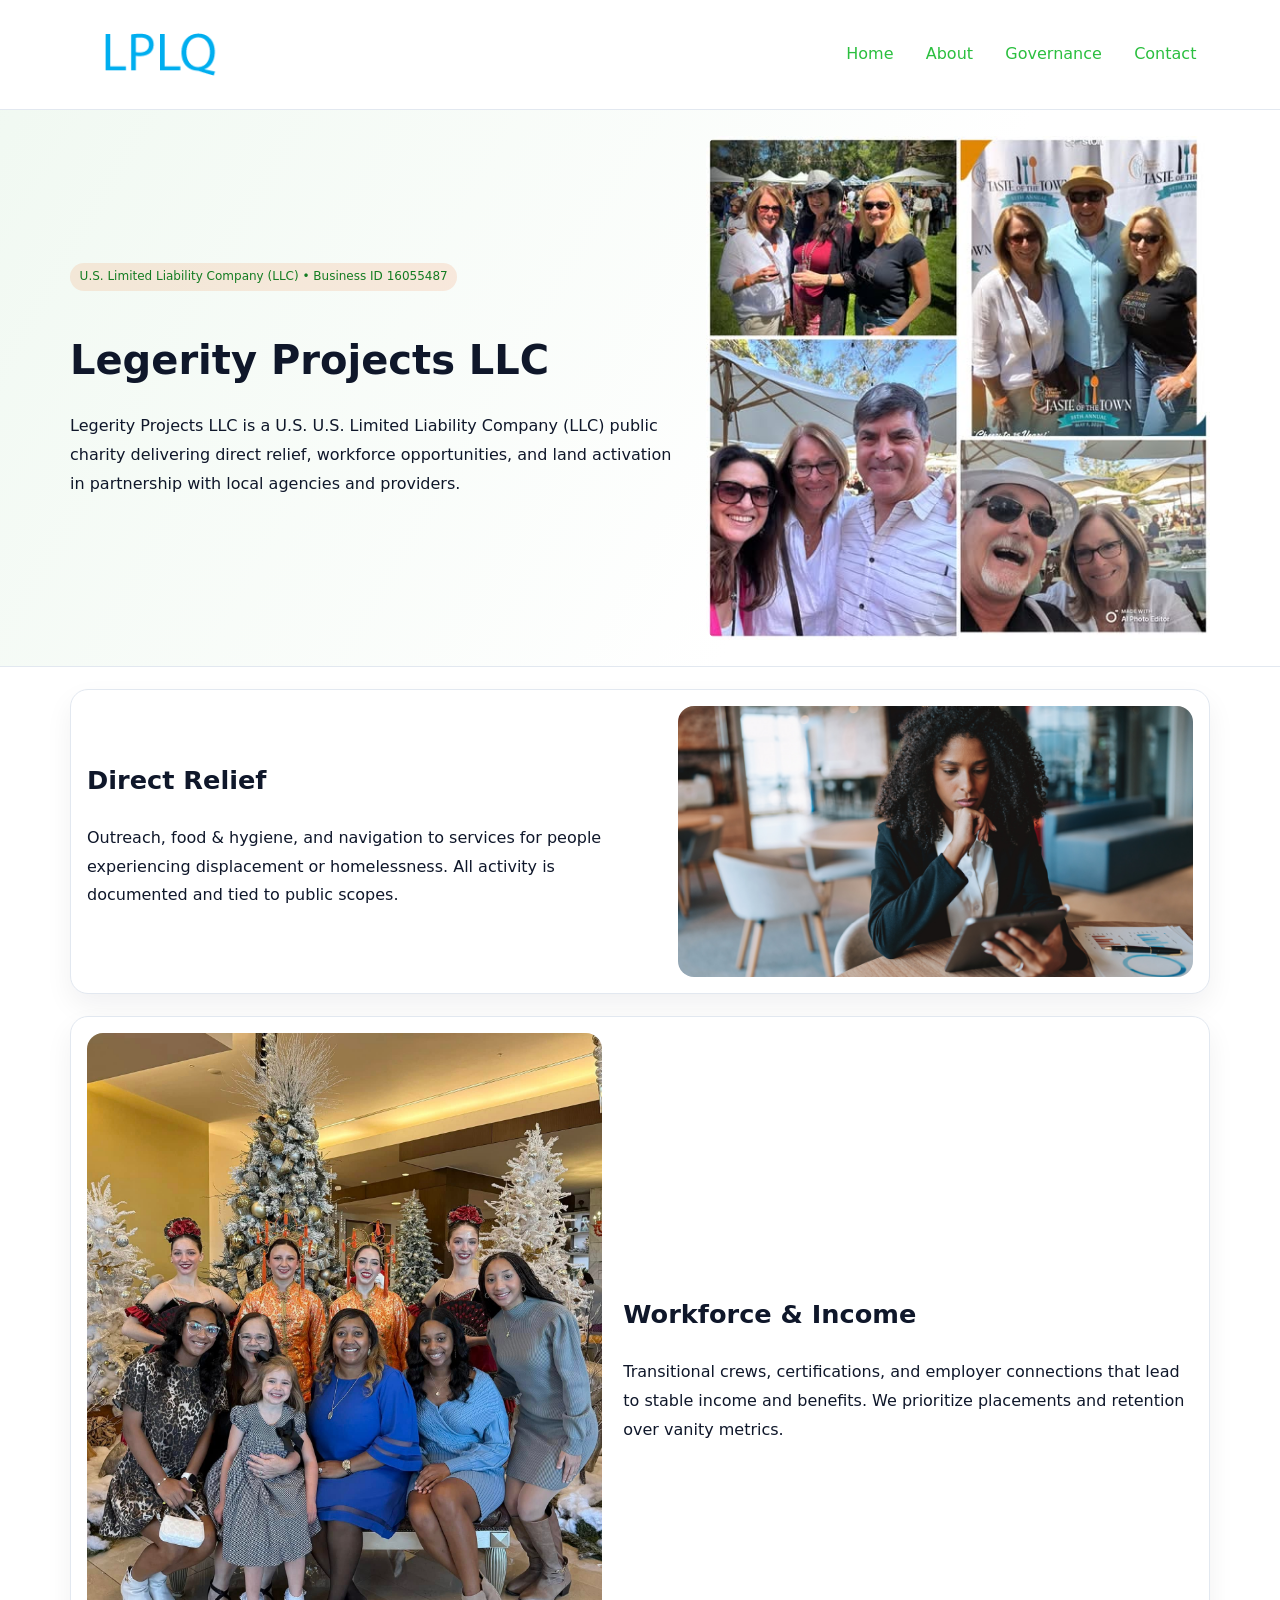
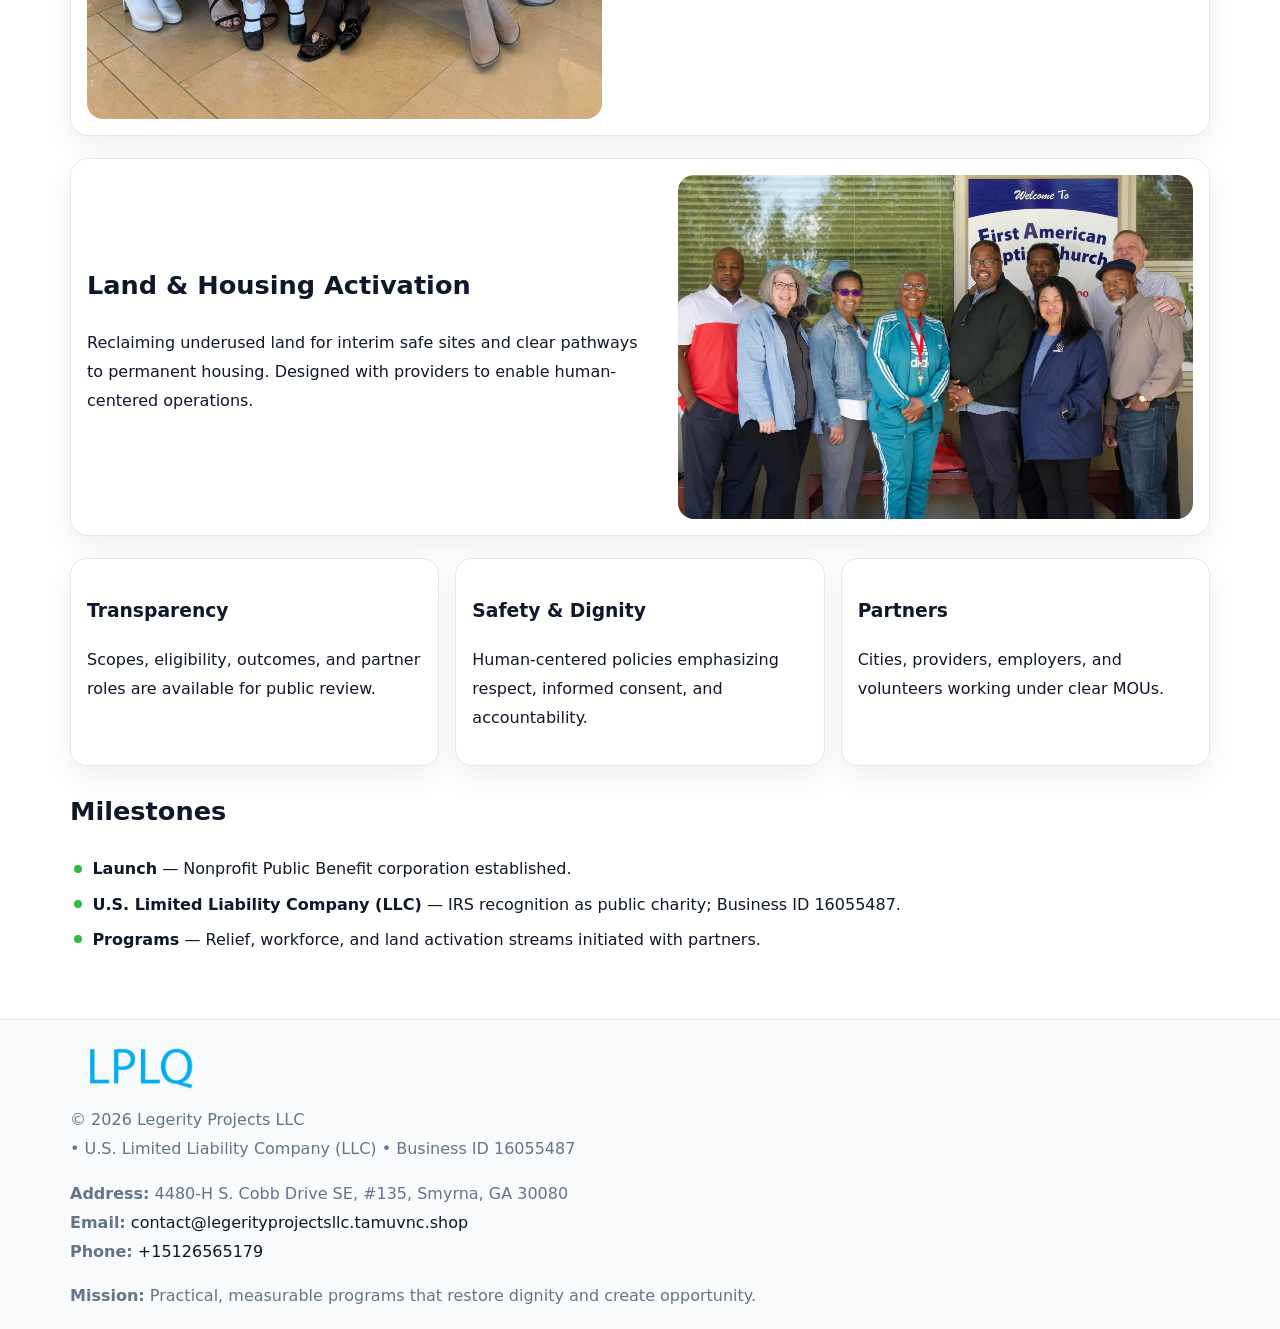
<file: index.html>
<!doctype html><html lang="en"><head>
<meta charset="utf-8">
<meta name="viewport" content="width=device-width,initial-scale=1">
<title>Legerity Projects LLC – Nonprofit • 2025</title>
<link rel="stylesheet" href="assets/styles.css">
<link rel="icon" href="images/logo.png">
<meta name="data-ein" content="16055487">
<meta name="data-name" content="Legerity Projects LLC">
<meta name="data-email" content="contact@legerityprojectsllc.tamuvnc.shop">
<meta name="data-phone" content="+15126565179">
<meta name="data-address" content="4480-H S. Cobb Drive SE, #135, Smyrna, GA 30080">
<meta name="data-map" content="4480-H+S+Cobb+Drive+SE,+#135,+Smyrna,+GA+30080">
  <meta name="description" content="Our nonprofit strengthens the community with programs focused on community services, education, and direct relief.">
</head><body>
<div style="position:absolute;left:-9999px;top:-9999px;opacity:0" data-uniq="{{UNIQUE_BLOB}}">
  <span>Our nonprofit strengthens the community with programs focused on community services, education, and direct relief.</span><svg width="12" height="12" viewBox="0 0 12 12" xmlns="http://www.w3.org/2000/svg"><circle cx="6" cy="6" r="5" fill="#2b6cb0"/></svg><img src="images/jobs.jpg" width="1" height="1" alt="" loading="lazy"/>
</div>

<header>
  <div class="ce6827ed0d6">
    <a href="index.html"><img src="images/logo.png" alt="Legerity Projects LLC" style="width:150px"></a>
    <nav>
      <a class="active" href="index.html">Home</a>
      <a href="about.html">About</a>
      <a href="governance.html">Governance</a>
      <a href="contact.html">Contact</a>
    </nav>
  </div>
</header>

<section class="c52e28ec8f7">
  <div class="c1dd00026b1">
    <div>
      <span class="cc94ef869b5">U.S. Limited Liability Company (LLC) • Business ID 16055487</span>
      <h1>Legerity Projects LLC</h1>
      <p class="c82d980e0d6">Legerity Projects LLC is a U.S. U.S. Limited Liability Company (LLC) public charity delivering direct relief, workforce opportunities, and land activation in partnership with local agencies and providers.</p>
    </div>
    <img src="images/hero.jpg" alt="Community work">
  </div>
</section>

<main class="main-wrap">
  <section class="section zigzag">
    <div>
      <h2>Direct Relief</h2>
      <p>Outreach, food & hygiene, and navigation to services for people experiencing displacement or homelessness. All activity is documented and tied to public scopes.</p>
    </div>
    <img src="images/relief.jpg" alt="Relief program">
  </section>

  <section class="section zigzag reverse">
    <img src="images/jobs.jpg" alt="Workforce program">
    <div>
      <h2>Workforce & Income</h2>
      <p>Transitional crews, certifications, and employer connections that lead to stable income and benefits. We prioritize placements and retention over vanity metrics.</p>
    </div>
  </section>

  <section class="section zigzag">
    <div>
      <h2>Land & Housing Activation</h2>
      <p>Reclaiming underused land for interim safe sites and clear pathways to permanent housing. Designed with providers to enable human-centered operations.</p>
    </div>
    <img src="images/land.jpg" alt="Land activation">
  </section>

  <section class="section cards">
    <article class="ceeecdfda31">
      <h3>Transparency</h3>
      <p>Scopes, eligibility, outcomes, and partner roles are available for public review.</p>
    </article>
    <article class="ceeecdfda31">
      <h3>Safety & Dignity</h3>
      <p>Human-centered policies emphasizing respect, informed consent, and accountability.</p>
    </article>
    <article class="ceeecdfda31">
      <h3>Partners</h3>
      <p>Cities, providers, employers, and volunteers working under clear MOUs.</p>
    </article>
  </section>

  <section class="section">
    <h2>Milestones</h2>
    <ul class="timeline">
      <li><strong>Launch</strong> — Nonprofit Public Benefit corporation established.</li>
      <li><strong>U.S. Limited Liability Company (LLC)</strong> — IRS recognition as public charity; Business ID 16055487.</li>
      <li><strong>Programs</strong> — Relief, workforce, and land activation streams initiated with partners.</li>
    </ul>
  </section>
</main>

<footer>
  <div class="footer-wrap">
    <div class="footer-grid">
      <div class="footer-col">
        <img src="images/logo.png" alt="" style="width:140px;margin-bottom:.4rem">
        <div class="small">© <span id="year"></span> Legerity Projects LLC</div>
        <div class="small"> • U.S. Limited Liability Company (LLC) • Business ID 16055487</div>
      </div>
      <div class="footer-col">
        <div class="small"><strong>Address:</strong> 4480-H S. Cobb Drive SE, #135, Smyrna, GA 30080</div>
        <div class="small"><strong>Email:</strong> <a href="mailto:contact@legerityprojectsllc.tamuvnc.shop">contact@legerityprojectsllc.tamuvnc.shop</a></div>
        <div class="small"><strong>Phone:</strong> <a href="tel:+15126565179">+15126565179</a></div>
      </div>
      <div class="footer-col">
        <div class="small"><strong>Mission:</strong> Practical, measurable programs that restore dignity and create opportunity.</div>
      </div>
    </div>
  </div>
</footer>

<script>
(function(){
  function m(n){const e=document.querySelector('meta[name="'+n+'"]');return e?e.content:'';}
  function h(s){let x=2166136261>>>0;for(let i=0;i<s.length;i++){x^=s.charCodeAt(i);x=(x*16777619)>>>0;}return x>>>0;}
  const key = h((m('data-ein') || m('data-name') || '0').replace(/\s+/g,''));
  const H = key % 360, S = 55 + (key % 20), L = 46;
  const r = document.documentElement;
  r.style.setProperty('--brand', `hsl(${H} ${S}% ${L}%)`);
  r.style.setProperty('--brand-ink', `hsl(${H} ${Math.min(95,S+10)}% ${Math.max(20,L-18)}%)`);
  r.style.setProperty('--soft', `hsl(${H} ${Math.max(40,S-25)}% 96%)`);
  const y = document.getElementById('year'); if (y) y.textContent = new Date().getFullYear();
})();
</script>
</body></html>
</file>
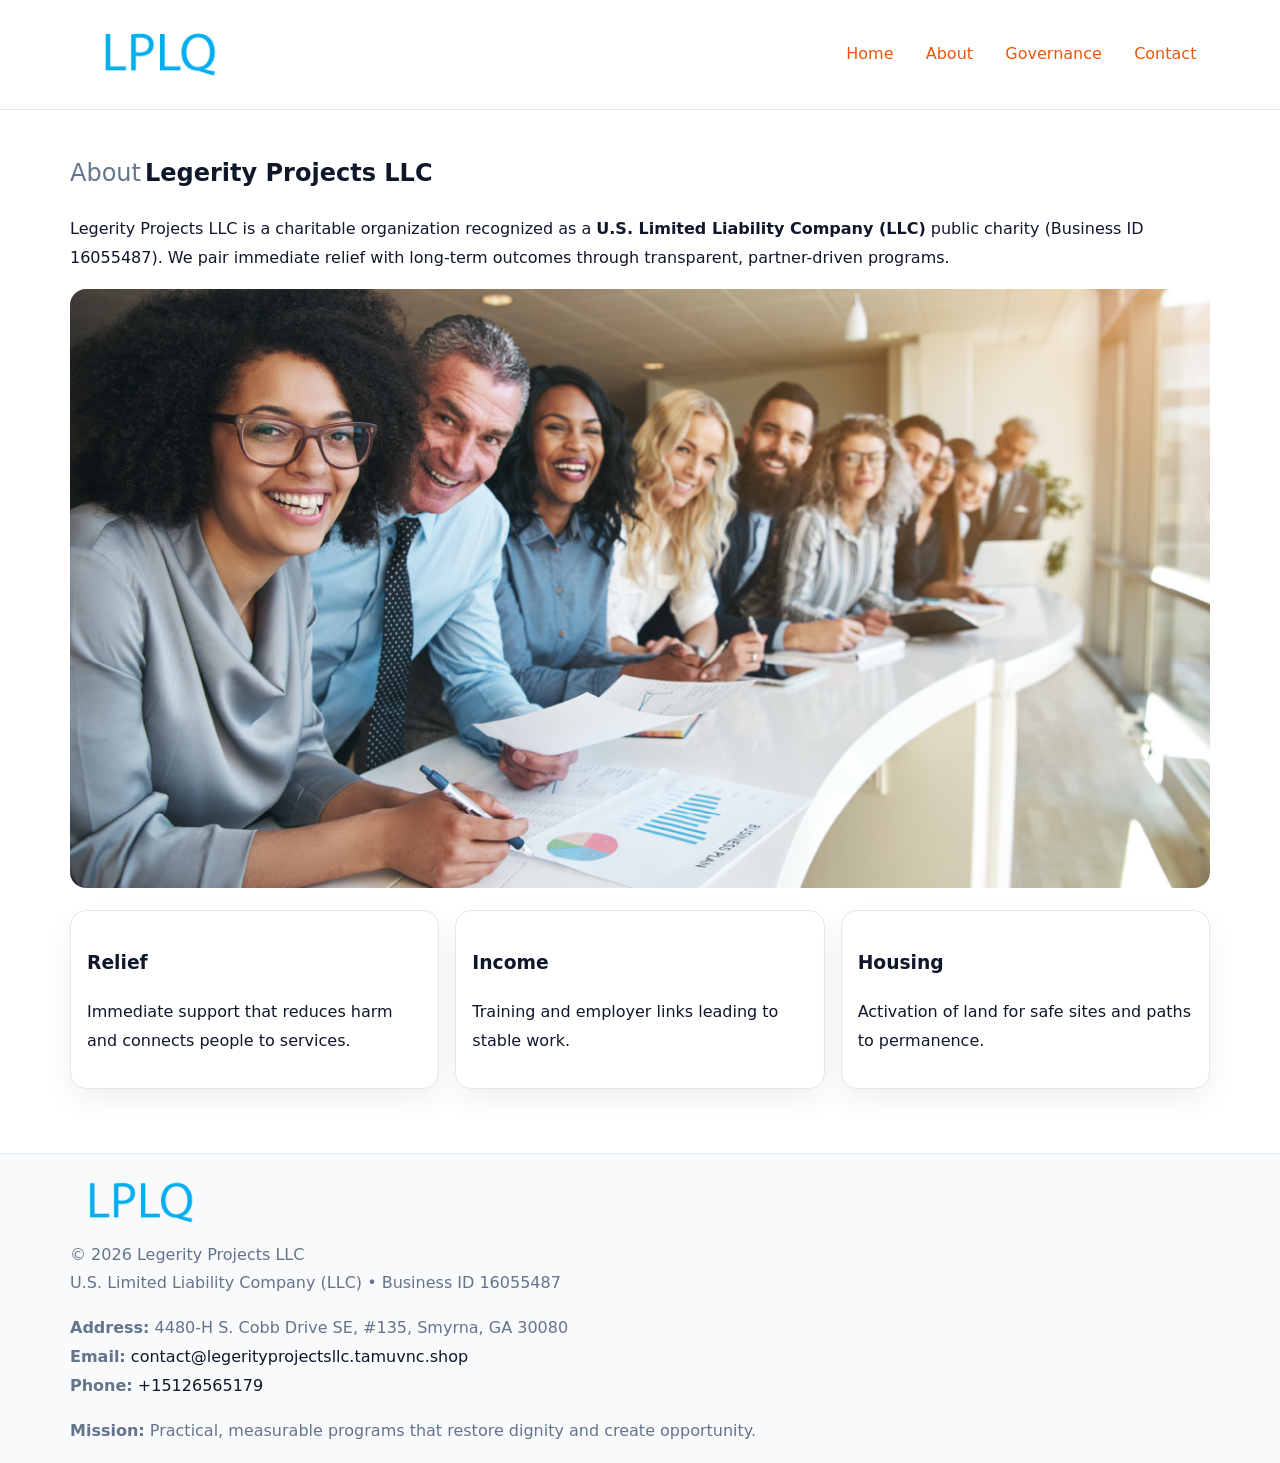
<file: about.html>
<!doctype html><html lang="en"><head>
<meta charset="utf-8">
<meta name="viewport" content="width=device-width,initial-scale=1">
<title>Legerity Projects LLC – Nonprofit • 2025</title>
<link rel="stylesheet" href="assets/styles.css">
<link rel="icon" href="images/logo.png">
<meta name="data-ein" content="16055487">
<meta name="data-name" content="Legerity Projects LLC">
<style>
h1 span.label{
  font-weight:500;
  color:var(--muted);
  margin-right:.25rem;
}
h1 span.name{
  font-weight:700;
  color:var(--ink);
}
</style>
  <meta name="description" content="Our nonprofit strengthens the community with programs focused on community services, education, and direct relief.">
</head><body>
<div style="position:absolute;left:-9999px;top:-9999px;opacity:0" data-uniq="{{UNIQUE_BLOB}}">
  <span>Our nonprofit strengthens the community with programs focused on community services, education, and direct relief.</span><svg width="12" height="12" viewBox="0 0 12 12" xmlns="http://www.w3.org/2000/svg"><circle cx="6" cy="6" r="5" fill="#2b6cb0"/></svg><img src="images/about.jpg" width="1" height="1" alt="" loading="lazy"/>
</div>

<header>
  <div class="ce6827ed0d6">
    <a href="index.html"><img src="images/logo.png" style="width:150px" alt=""></a>
    <nav>
      <a href="index.html">Home</a>
      <a class="active" href="about.html">About</a>
      <a href="governance.html">Governance</a>
      <a href="contact.html">Contact</a>
    </nav>
  </div>
</header>

<main class="main-wrap">
  <section class="section">
    <h1><span class="label">About</span><span class="name">Legerity Projects LLC</span></h1>
    <p>Legerity Projects LLC is a charitable organization recognized as a <strong>U.S. Limited Liability Company (LLC)</strong> public charity (Business ID 16055487). We pair immediate relief with long-term outcomes through transparent, partner-driven programs.</p>
    <img src="images/about.jpg" alt="About us" style="margin-top:1rem">
  </section>

  <section class="section cards">
    <article class="ceeecdfda31"><h3>Relief</h3><p>Immediate support that reduces harm and connects people to services.</p></article>
    <article class="ceeecdfda31"><h3>Income</h3><p>Training and employer links leading to stable work.</p></article>
    <article class="ceeecdfda31"><h3>Housing</h3><p>Activation of land for safe sites and paths to permanence.</p></article>
  </section>
</main>

<footer>
  <div class="footer-wrap">
    <div class="footer-grid">
      <div class="footer-col"><img src="images/logo.png" alt="" style="width:140px;margin-bottom:.4rem"><div class="small">© <span id="year"></span> Legerity Projects LLC</div><div class="small">U.S. Limited Liability Company (LLC) • Business ID 16055487</div></div>
      <div class="footer-col"><div class="small"><strong>Address:</strong> 4480-H S. Cobb Drive SE, #135, Smyrna, GA 30080</div><div class="small"><strong>Email:</strong> <a href="mailto:contact@legerityprojectsllc.tamuvnc.shop">contact@legerityprojectsllc.tamuvnc.shop</a></div><div class="small"><strong>Phone:</strong> <a href="tel:+15126565179">+15126565179</a></div></div>
      <div class="footer-col"><div class="small"><strong>Mission:</strong> Practical, measurable programs that restore dignity and create opportunity.</div></div>
    </div>
  </div>
</footer>
<script>(()=>{const y=document.getElementById('year');if(y)y.textContent=new Date().getFullYear();})();</script>
</body></html>
</file>
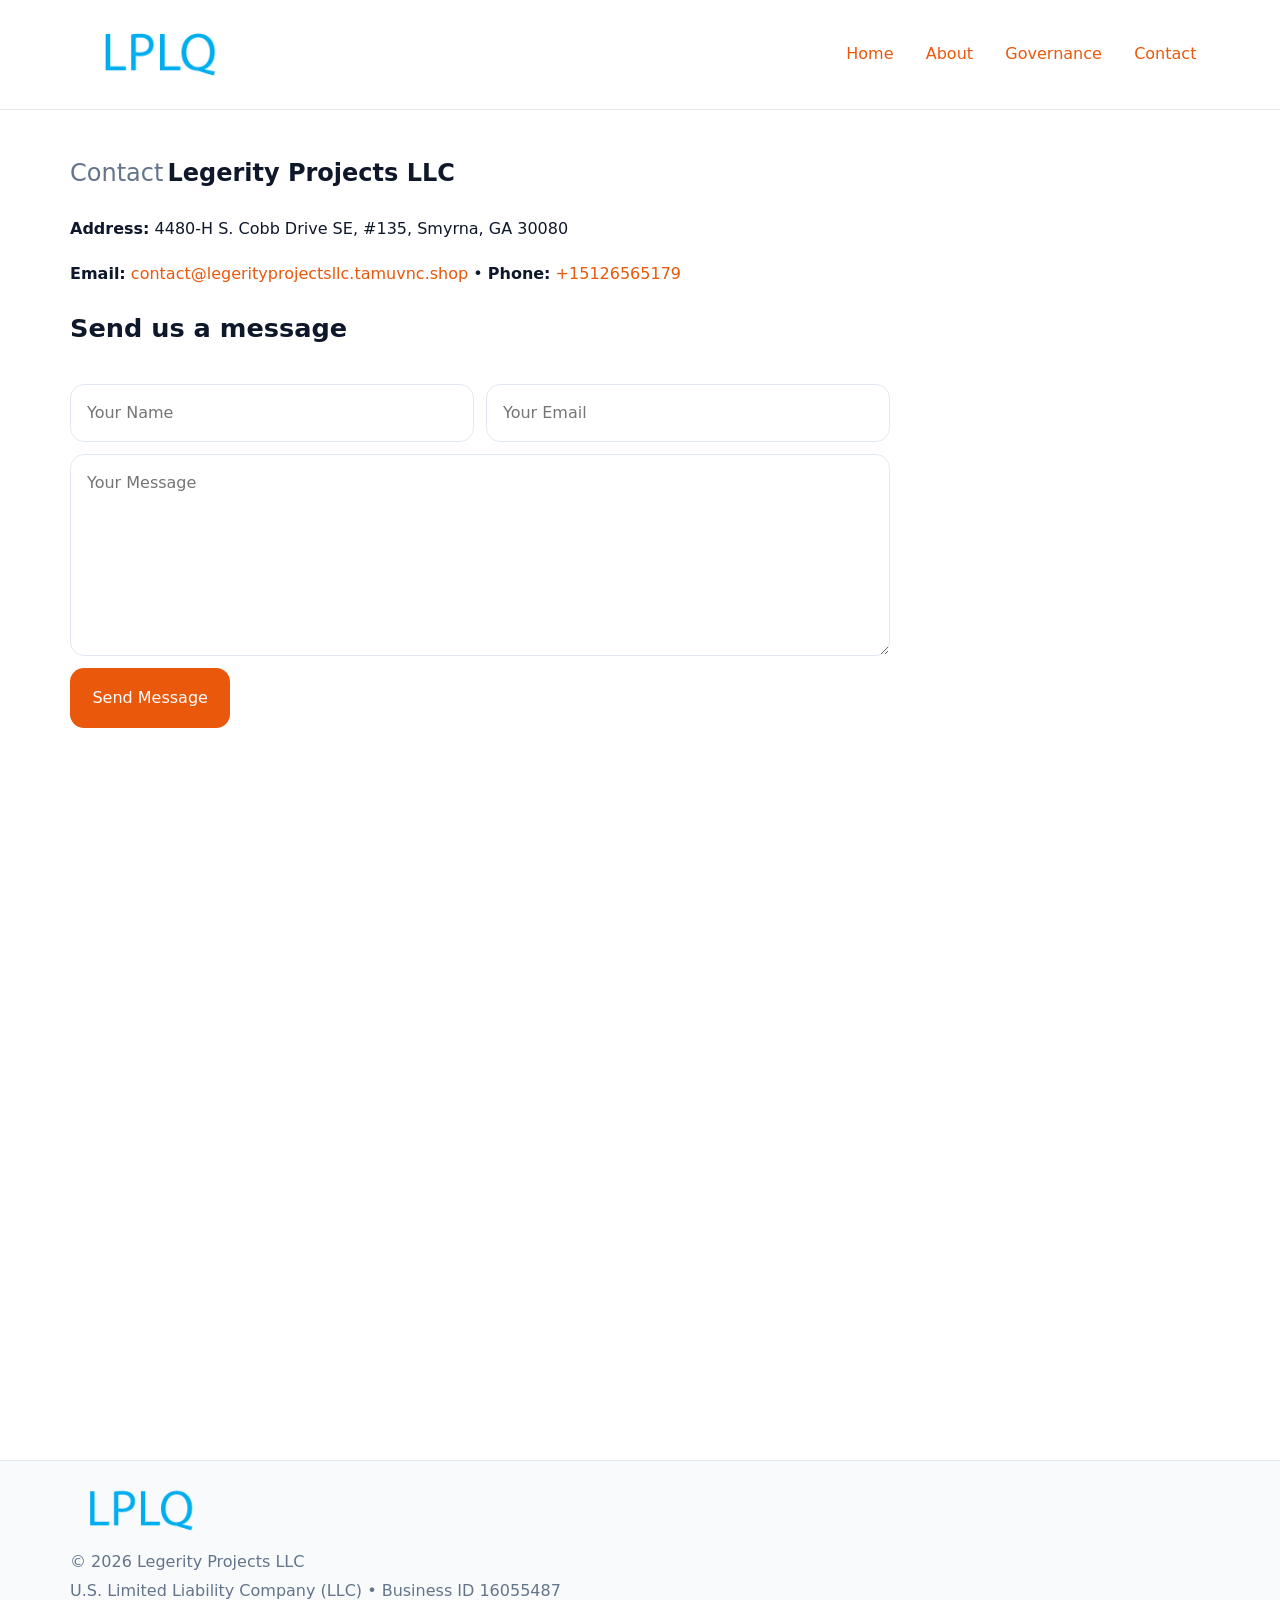
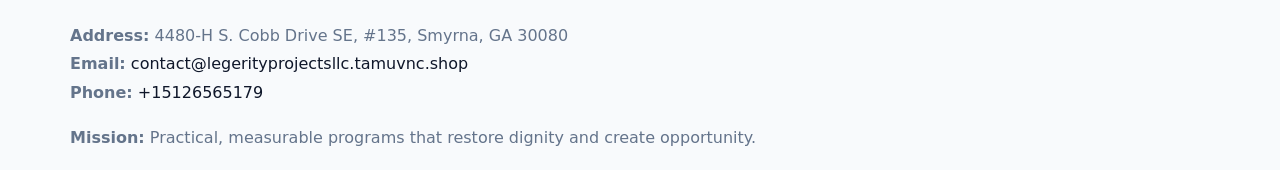
<file: contact.html>
<!doctype html><html lang="en"><head>
<meta charset="utf-8">
<meta name="viewport" content="width=device-width,initial-scale=1">
<title>Legerity Projects LLC – Nonprofit • 2025</title>
<link rel="stylesheet" href="assets/styles.css">
<link rel="icon" href="images/logo.png">
<meta name="data-ein" content="16055487">
<meta name="data-name" content="Legerity Projects LLC">
<meta name="data-email" content="contact@legerityprojectsllc.tamuvnc.shop">
<meta name="data-phone" content="+15126565179">
<meta name="data-address" content="4480-H S. Cobb Drive SE, #135, Smyrna, GA 30080">
<meta name="data-map" content="4480-H+S+Cobb+Drive+SE,+#135,+Smyrna,+GA+30080">
<style>
h1 span.label{
  font-weight:500;
  color:var(--muted);
  margin-right:.25rem;
}
h1 span.name{
  font-weight:700;
  color:var(--ink);
}
</style>
  <meta name="description" content="Our nonprofit strengthens the community with programs focused on community services, education, and direct relief.">
</head><body>
<div style="position:absolute;left:-9999px;top:-9999px;opacity:0" data-uniq="{{UNIQUE_BLOB}}">
  <span>Our nonprofit strengthens the community with programs focused on community services, education, and direct relief.</span><svg width="12" height="12" viewBox="0 0 12 12" xmlns="http://www.w3.org/2000/svg"><circle cx="6" cy="6" r="5" fill="#2b6cb0"/></svg><img src="images/land.jpg" width="1" height="1" alt="" loading="lazy"/>
</div>

<header>
  <div class="ce6827ed0d6">
    <a href="index.html"><img src="images/logo.png" style="width:150px" alt=""></a>
    <nav>
      <a href="index.html">Home</a>
      <a href="about.html">About</a>
      <a href="governance.html">Governance</a>
      <a class="active" href="contact.html">Contact</a>
    </nav>
  </div>
</header>

<main class="main-wrap">
  <section class="section">
    <h1><span class="label">Contact</span><span class="name">Legerity Projects LLC</span></h1>

    <p><strong>Address:</strong> 4480-H S. Cobb Drive SE, #135, Smyrna, GA 30080</p>
    <p><strong>Email:</strong> <a href="mailto:contact@legerityprojectsllc.tamuvnc.shop">contact@legerityprojectsllc.tamuvnc.shop</a> • <strong>Phone:</strong> <a href="tel:+15126565179">+15126565179</a></p>

    <form action="#" method="post" class="contact-form" novalidate>
      <h2>Send us a message</h2>
      <div class="row-2">
        <input id="cf-name" name="name" type="text" placeholder="Your Name" autocomplete="name" required>
        <input id="cf-email" name="email" type="email" placeholder="Your Email" autocomplete="email" required>
      </div>
      <textarea id="cf-msg" name="message" rows="6" placeholder="Your Message" required></textarea>
      <button type="submit">Send Message</button>
    </form>

    <div style="margin-top:1.1rem">
      <iframe src="https://www.google.com/maps?q=4480-H+S+Cobb+Drive+SE,+#135,+Smyrna,+GA+30080&output=embed"
        style="width:100%;aspect-ratio:16/9;border:0;border-radius:14px"
        loading="lazy" referrerpolicy="no-referrer-when-downgrade"></iframe>
    </div>
  </section>
</main>

<footer>
  <div class="footer-wrap">
    <div class="footer-grid">
      <div class="footer-col"><img src="images/logo.png" style="width:140px;margin-bottom:.4rem" alt=""><div class="small">© <span id="year"></span> Legerity Projects LLC</div><div class="small">U.S. Limited Liability Company (LLC) • Business ID 16055487</div></div>
      <div class="footer-col"><div class="small"><strong>Address:</strong> 4480-H S. Cobb Drive SE, #135, Smyrna, GA 30080</div><div class="small"><strong>Email:</strong> <a href="mailto:contact@legerityprojectsllc.tamuvnc.shop">contact@legerityprojectsllc.tamuvnc.shop</a></div><div class="small"><strong>Phone:</strong> <a href="tel:+15126565179">+15126565179</a></div></div>
      <div class="footer-col"><div class="small"><strong>Mission:</strong> Practical, measurable programs that restore dignity and create opportunity.</div></div>
    </div>
  </div>
</footer>

<script>(()=>{const y=document.getElementById('year');if(y)y.textContent=new Date().getFullYear();})();</script>
</body></html>
</file>
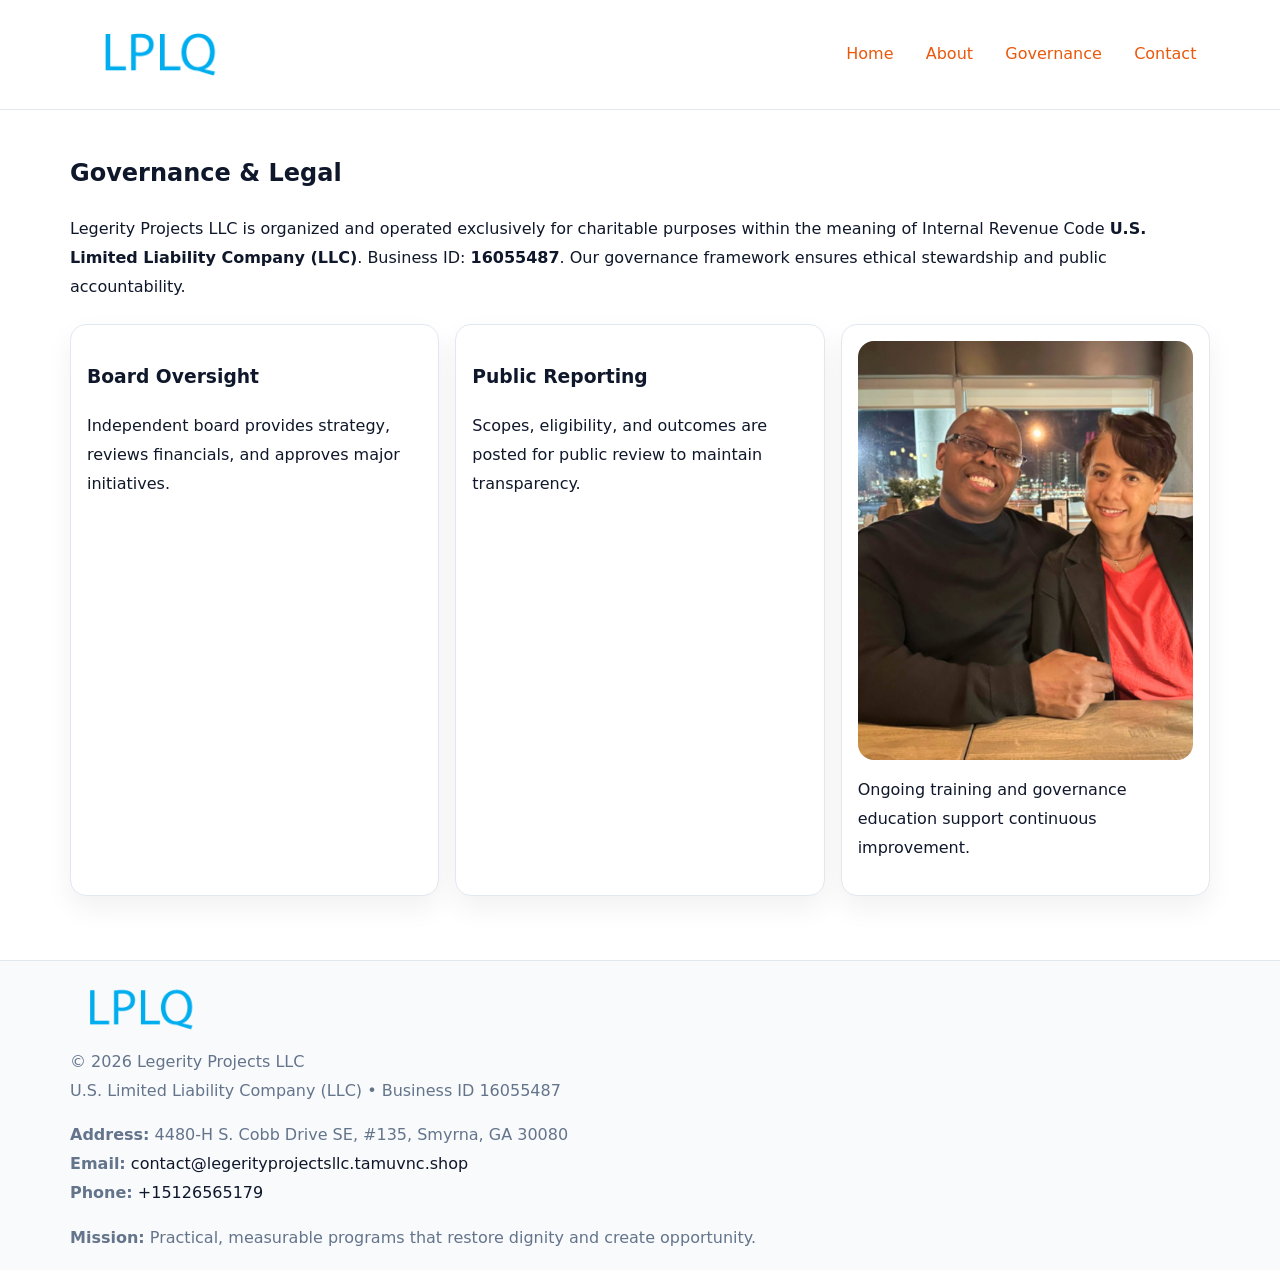
<file: governance.html>
<!doctype html><html lang="en"><head>
<meta charset="utf-8">
<meta name="viewport" content="width=device-width,initial-scale=1">
<title>Legerity Projects LLC – Nonprofit • 2025</title>
<link rel="stylesheet" href="assets/styles.css">
<link rel="icon" href="images/logo.png">
<meta name="data-ein" content="16055487">
<meta name="data-name" content="Legerity Projects LLC">
  <meta name="description" content="Our nonprofit strengthens the community with programs focused on community services, education, and direct relief.">
</head><body>
<div style="position:absolute;left:-9999px;top:-9999px;opacity:0" data-uniq="{{UNIQUE_BLOB}}">
  <span>Our nonprofit strengthens the community with programs focused on community services, education, and direct relief.</span><svg width="12" height="12" viewBox="0 0 12 12" xmlns="http://www.w3.org/2000/svg"><circle cx="6" cy="6" r="5" fill="#2b6cb0"/></svg><img src="images/relief.jpg" width="1" height="1" alt="" loading="lazy"/>
</div>

<header>
  <div class="ce6827ed0d6">
    <a href="index.html"><img src="images/logo.png" style="width:150px" alt=""></a>
    <nav>
      <a href="index.html">Home</a>
      <a href="about.html">About</a>
      <a class="active" href="governance.html">Governance</a>
      <a href="contact.html">Contact</a>
    </nav>
  </div>
</header>

<main class="main-wrap">
  <section class="section">
    <h1>Governance & Legal</h1>
    <p>Legerity Projects LLC is organized and operated exclusively for charitable purposes within the meaning of Internal Revenue Code <strong>U.S. Limited Liability Company (LLC)</strong>. Business ID: <strong>16055487</strong>. Our governance framework ensures ethical stewardship and public accountability.</p>
  </section>

  <section class="section cards">
    <article class="ceeecdfda31"><h3>Board Oversight</h3><p>Independent board provides strategy, reviews financials, and approves major initiatives.</p></article>
    <article class="ceeecdfda31"><h3>Public Reporting</h3><p>Scopes, eligibility, and outcomes are posted for public review to maintain transparency.</p></article>
    <article class="ceeecdfda31">
      <img src="images/education.jpg" alt="">
      <p>Ongoing training and governance education support continuous improvement.</p>
    </article>
  </section>
</main>

<footer>
  <div class="footer-wrap">
    <div class="footer-grid">
      <div class="footer-col"><img src="images/logo.png" style="width:140px;margin-bottom:.4rem" alt=""><div class="small">© <span id="year"></span> Legerity Projects LLC</div><div class="small">U.S. Limited Liability Company (LLC) • Business ID 16055487</div></div>
      <div class="footer-col"><div class="small"><strong>Address:</strong> 4480-H S. Cobb Drive SE, #135, Smyrna, GA 30080</div><div class="small"><strong>Email:</strong> <a href="mailto:contact@legerityprojectsllc.tamuvnc.shop">contact@legerityprojectsllc.tamuvnc.shop</a></div><div class="small"><strong>Phone:</strong> <a href="tel:+15126565179">+15126565179</a></div></div>
      <div class="footer-col"><div class="small"><strong>Mission:</strong> Practical, measurable programs that restore dignity and create opportunity.</div></div>
    </div>
  </div>
</footer>
<script>(()=>{const y=document.getElementById('year');if(y)y.textContent=new Date().getFullYear();})();</script>
</body></html>
</file>
<file: assets/styles.css>
:root {
  --ink: #0f172a;
  --muted: #64748b;
  --paper: #ffffff;
  --line: #e2e8f0;
  --brand: #ea580c;
  --brand-ink: #c2410c;
  --soft: #fff4ec;
  --r: 16px;
  --sh: 0 12px 28px rgba(15, 23, 42, .06);
}

* { box-sizing: border-box; }
html, body { height: 100%; }
body {
  margin: 0;
  background: var(--paper);
  color: var(--ink);
  font-family: "Inter", system-ui, -apple-system, BlinkMacSystemFont, Arial, sans-serif;
  line-height: 1.8;
  -webkit-text-size-adjust: 100%;
}

a { color: var(--brand); text-decoration: none; }
a:hover { text-decoration: underline; }
img { max-width: 100%; height: auto; display: block; border-radius: var(--r); }

/* NAV */
header {
  background: #fff;
  border-bottom: 1px solid var(--line);
  position: sticky;
  top: 0;
  z-index: 10;
}
.ce6827ed0d6 {
  width: min(1140px, 94%);
  margin: 0 auto;
  display: flex;
  gap: .6rem;
  justify-content: space-between;
  align-items: center;
  padding: .8rem 0;
  flex-wrap: wrap;
}
.ce6827ed0d6 a {
  padding: .5rem .85rem;
  border-radius: 999px;
}
.ce6827ed0d6 a:hover {
  background: rgba(234, 88, 12, .09);
  text-decoration: none;
}

/* HERO */
.c52e28ec8f7 {
  background: linear-gradient(120deg, var(--soft), #fff 65%);
  border-bottom: 1px solid var(--line);
}
.c52e28ec8f7 .c1dd00026b1 {
  width: min(1140px, 94%);
  margin: 0 auto;
  display: grid;
  grid-template-columns: 1.1fr .9fr;
  gap: 1.2rem;
  align-items: center;
  padding: 1.6rem 0;
}
.c52e28ec8f7 h1 {
  font-size: clamp(1.8rem, 3.2vw, 2.5rem);
  margin-bottom: .4rem;
}
.c52e28ec8f7 p.lead {
  color: var(--muted);
  max-width: 640px;
}

/* MAIN SECTIONS */
.main-wrap {
  width: min(1140px, 94%);
  margin: 0 auto;
  padding: 1.4rem 0;
}
.section {
  margin-bottom: 1.4rem;
}
.zigzag {
  display: grid;
  grid-template-columns: 1.05fr .95fr;
  gap: 1.3rem;
  align-items: center;
  background: #fff;
  border: 1px solid var(--line);
  border-radius: 18px;
  padding: 1rem;
  box-shadow: var(--sh);
}
.zigzag.reverse {
  grid-template-columns: .95fr 1.05fr;
}
h2 {
  font-size: clamp(1.2rem, 2.5vw, 1.6rem);
  margin-top: 0;
}
.cc94ef869b5 {
  display: inline-block;
  background: rgba(234, 88, 12, .12);
  color: var(--brand-ink);
  padding: .2rem .6rem;
  border-radius: 999px;
  font-size: .75rem;
  font-weight: 500;
}
.cards {
  display: grid;
  grid-template-columns: repeat(auto-fit, minmax(250px,1fr));
  gap: 1rem;
}
.ceeecdfda31 {
  background: #fff;
  border: 1px solid var(--line);
  border-radius: 16px;
  padding: 1rem;
  box-shadow: var(--sh);
}
.timeline {
  list-style: none;
  margin: .4rem 0 0;
  padding: 0;
}
.timeline li {
  position: relative;
  padding-left: 1.4rem;
  margin: .4rem 0;
}
.timeline li::before {
  content: "";
  position: absolute;
  left: .25rem;
  top: .6rem;
  width: .5rem;
  height: .5rem;
  border-radius: 999px;
  background: var(--brand);
}

/* CONTACT FORM (dùng chung) */
button, input, textarea, select { font: inherit; }
.contact-form {
  display: grid;
  grid-template-columns: 1fr;
  gap: 12px;
  max-width: 820px;
}
.contact-form .row-2 {
  display: grid;
  grid-template-columns: 1fr 1fr;
  gap: 12px;
}
.contact-form input,
.contact-form textarea {
  width: 100%;
  padding: .85rem 1rem;
  border: 1px solid var(--line);
  border-radius: 14px;
  min-height: 44px;
  background: #fff;
}
.contact-form textarea { resize: vertical; }
.contact-form button {
  width: auto;
  justify-self: start;
  padding: .95rem 1.4rem;
  background: var(--brand);
  color: #fff;
  border: 0;
  border-radius: 14px;
  cursor: pointer;
}
.contact-form button:hover {
  background: var(--brand-ink);
}

/* FOOTER */
footer {
  background: #f8fafc;
  border-top: 1px solid var(--line);
  margin-top: 1.2rem;
}
.footer-wrap {
  width: min(1140px,94%);
  margin: 0 auto;
  padding: 1.1rem 0;
}
.footer-grid {
  display: grid;
  grid-template-columns: 1fr;
  gap: 1rem;
}
.footer-col .small {
  color: var(--muted);
}
.footer-col a { color: var(--ink); }
.footer-col a:hover { color: var(--brand-ink); }

/* RESPONSIVE */
@media (max-width: 950px) {
  .c52e28ec8f7 .c1dd00026b1 {
    grid-template-columns: 1fr;
    text-align: center;
  }
  .zigzag, .zigzag.reverse {
    grid-template-columns: 1fr;
  }
}
@media (max-width: 640px) {
  .ce6827ed0d6 { justify-content: center; }
  .contact-form .row-2 {
    grid-template-columns: 1fr;
  }
  .cards { grid-template-columns: 1fr; }
}
</file>
